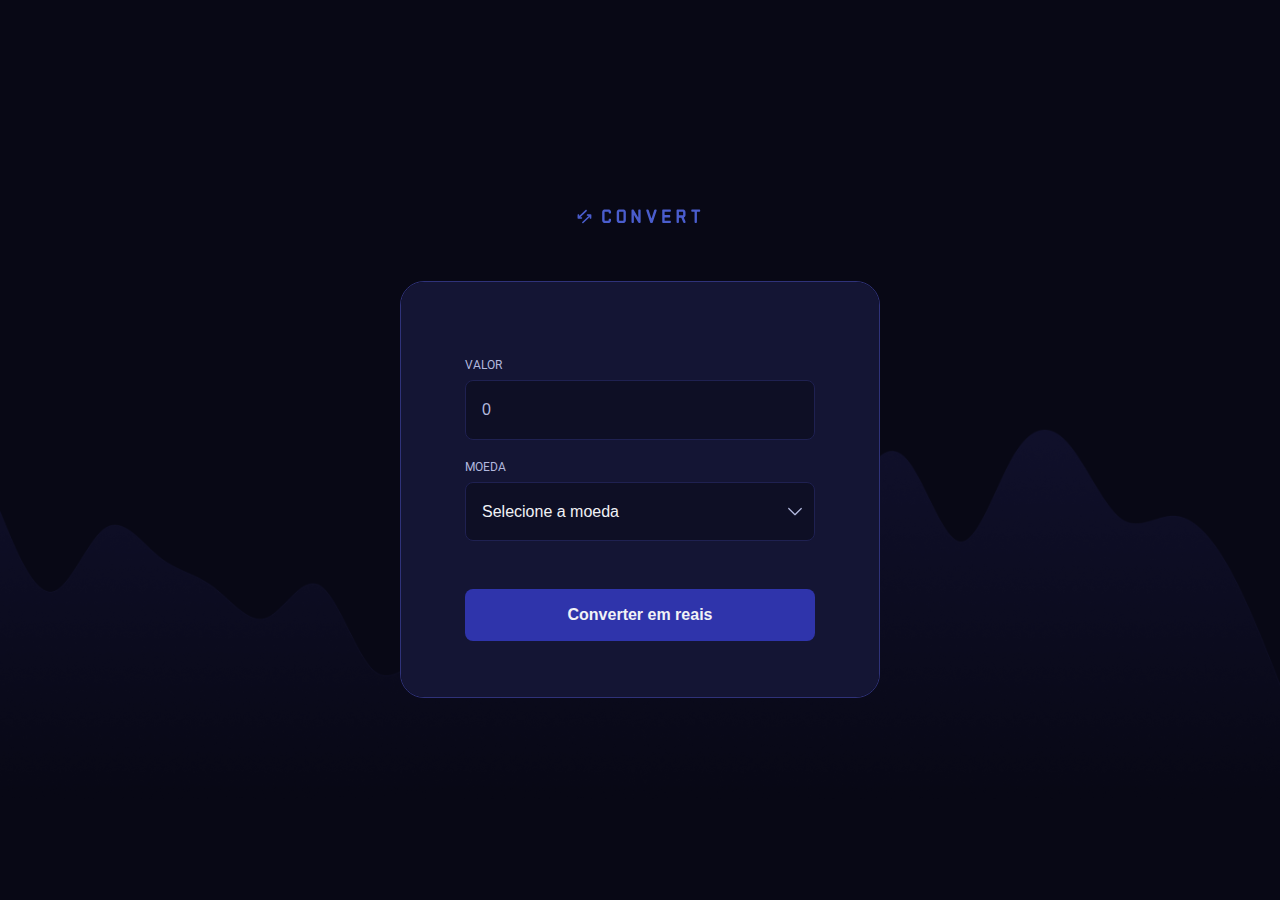
<file: index.html>
<!DOCTYPE html>
<html lang="pt-BR">

<head>
  <link rel="preconnect" href="https://fonts.googleapis.com/" />
  <link rel="preconnect" href="https://fonts.gstatic.com/" crossorigin />
  <meta charset="UTF-8">
  <meta name="viewport" content="width=device-width, initial-scale=1.0">
  <link rel="stylesheet" href="./style.css">

  <link href="https://fonts.googleapis.com/css2?family=IBM+Plex+Mono&family=Roboto:wght@400;500;700&display=swap"
    rel="stylesheet" />
  <title>Convert</title>
</head>
<body>
  <img src="./assets/logo.svg" alt="Convert logo">

  <main>
    <form>
      <label for="amount">valor</label>
      <input type="text" name="amount" id="amount" placeholder="0" required>

      <label for="">moeda</label>
      <select name="currency" id="currency">
        <option value="" disabled selected hidden>Selecione a moeda</option>
        <option value="USD">Dólar Americano</option>
        <option value="EUR">Euro</option>
        <option value="GBP">Libra Esterlina</option>
      </select>

      <button type="submit">Converter em reais</button>
    </form>

    <footer>
      <span id="description">US$ 1 = R$4,86</span>
      <h1 id="result">486,00 Reais</h1>
    </footer>
  </main>

  <script src="./script.js"></script>
</body>
</html>
</file>
<file: style.css>
* {
  margin: 0;
  padding: 0;
  box-sizing: border-box;
}

:root {
  font-family: "Roboto", sans-serif;
  font-size: 16px;
}

::-webkit-scrollbar {
  width: 8px;
}

::-webkit-scrollbar-track {
  background-color: #1f2151;
}

::-webkit-scrollbar-thumb {
  background-color: #2f3279;
}


body {
  width: 100%;
  height: 100vh;
  background-image: url(./assets/bg.png);
  background-size: contain;
  display: flex;
  align-items: center;
  justify-content: center;
  flex-direction: column;
  gap: 3.12rem;
  color: #f1f2f6;
}

main {
  width: 480px;
  border-radius: 1.5rem;
  border: 1px solid #2f3279;
  overflow-y: hidden;
}

form {
  background-color: #141534;
  display: flex;
  flex-direction: column;
  padding: 3.5rem 4rem;
}

label {
  font-size: 0.75rem;
  color: #b2b8de;
  text-transform: uppercase;
  margin-bottom: 0.5rem;
  margin-top: 1.25rem;
}

input,
select {
  outline: 0;
  color: #f1f2f6;
  border: 1px solid #1f2151;
  border-radius: 0.5rem;
  background-color: #0e0f25;
  padding: 1.25rem 1rem;
  font-size: 1rem;
}

select {
  -moz-appearance: none;
  -webkit-appearance: none;
  appearance: none;
  background: url(./assets/chevron-down.svg) no-repeat;
  background-position: calc(100% - 0.75rem) center !important;
  background-color: #0e0f25;
  cursor: pointer;
  font-size: 1rem;
}

input::placeholder,
select:invalid,
option {
  color: #b2b8de;
}

button {
  height: 3.25rem;
  background-color: #2f34ab;
  border: none;
  border-radius: 0.5rem;
  color: #f1f2f6;
  font-size: 1rem;
  font-weight: 600;
  cursor: pointer;
  margin-top: 3rem;
  outline: none;
  transition: background-color 0.25s;

  &:hover {
    background-color: #4a5dcd;
  }

  &:focus {
    outline: 1.5px solid #4a5dcd;
  }
}

footer {
  background-color: #1f2151;
  padding: 2.5rem;
  max-height: 196px;
  text-align: center;
  display: none; 
  overflow-y: scroll;

  & span {
    color: #7d8dec;
    font-size: 1rem;
    font-family: "IBM Plex Mono", monospace;
    margin-bottom: 0.5rem;
    line-height: 1.25rem;
  }

  & h1 {
    color: #f1f2f6;
    font-weight: 700;
    font-size: 2rem;
    line-height: 3rem;
    word-break: break-all;
  }
}

.show-result {
  display: block;
}
</file>
